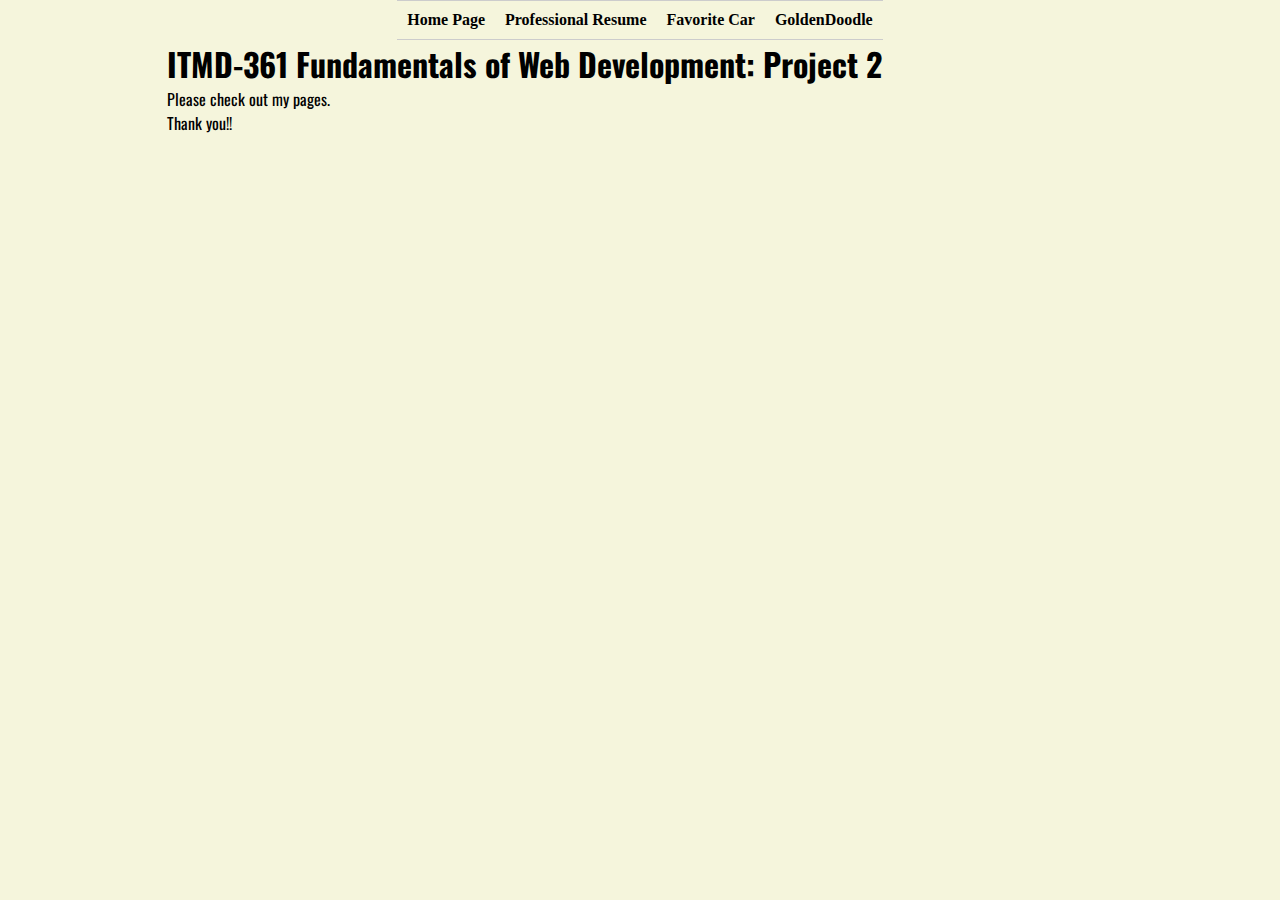
<file: index.html>
<!DOCTYPE html>
<html lang="en">
<head>
  <link rel="stylesheet" href="css/reset.css">
  <link rel="stylesheet" href="css/style.css">
  <link rel="preconnect" href="https://fonts.googleapis.com">
  <link rel="preconnect" href="https://fonts.gstatic.com" crossorigin>
  <link href="https://fonts.googleapis.com/css2?family=Nanum+Myeongjo&display=swap" rel="stylesheet"/>
  <meta charset="UTF-8">
  <title>ITMD-361 Fundamentals of Web Development: Project 1</title>
</head>
<body>
  <nav id="list">
    <ul>
      <li><a href="index.html">Home Page</a></li>
      <li><a href="professionalresume.html">Professional Resume</a></li>
      <li><a href="favoritecar.html">Favorite Car</a></li>
      <li><a href="goldendoodle.html">GoldenDoodle</a></li>
    </ul> 
  </nav>
  
  <h1>ITMD-361 Fundamentals of Web Development: Project 2</h1>
  <p>Please check out my pages.</p>
  <p>Thank you!!</p>
</body>
</html>
</file>
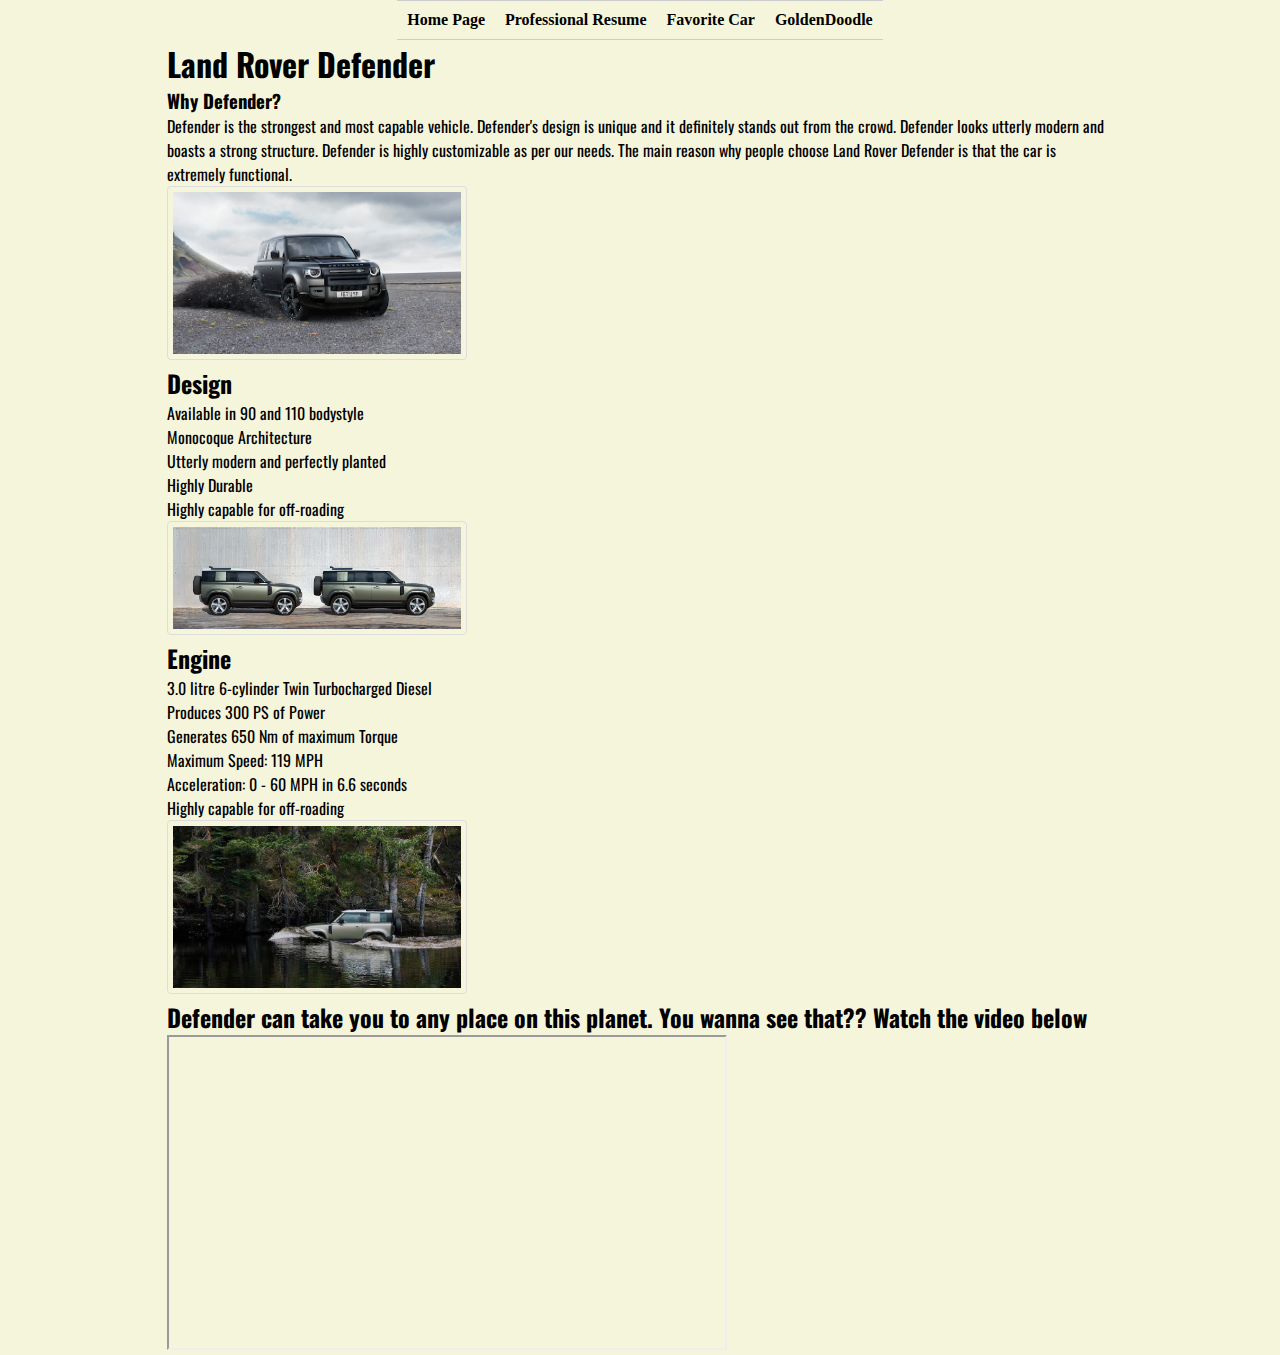
<file: favoritecar.html>
<!DOCTYPE html>
<html lang="en">
<head>
  <link rel="stylesheet" href="css/reset.css">
  <link rel="stylesheet" href="css/style.css">
  <link rel="preconnect" href="https://fonts.googleapis.com">
  <link rel="preconnect" href="https://fonts.gstatic.com" crossorigin>
  <link href="https://fonts.googleapis.com/css2?family=Nanum+Myeongjo&display=swap" rel="stylesheet"/>
  <meta charset="UTF-8">
  <title>Land Rover Defender</title>
</head>
<body>
  <nav id="list">
    <ul>
      <li><a href="index.html">Home Page</a></li>
      <li><a href="professionalresume.html">Professional Resume</a></li>
      <li><a href="favoritecar.html">Favorite Car</a></li>
      <li><a href="goldendoodle.html">GoldenDoodle</a></li>
    </ul>
  </nav>
  <h1>Land Rover Defender</h1>
  <h3>Why Defender?</h3>
  <p>Defender is the strongest and most capable vehicle. Defender's design is unique and it definitely stands out from the crowd. Defender looks utterly modern and boasts a strong structure. Defender is highly customizable as per our needs. The main reason why people choose Land Rover Defender is that the car is extremely functional.</p>
  <img src="images/defender1.jpg" alt="Defender1">
  <h2>Design</h2>
    <ul>
      <li>Available in 90 and 110 bodystyle</li>
      <li>Monocoque Architecture</li>
      <li>Utterly modern and perfectly planted</li>
      <li>Highly Durable</li>
      <li>Highly capable for off-roading</li>
    </ul>   
  <img src="images/defender2.jpg" alt="Defender2">  
  <h2>Engine</h2>  
    <ul>
      <li>3.0 litre 6-cylinder Twin Turbocharged Diesel</li>
      <li>Produces 300 PS of Power</li>
      <li>Generates 650 Nm of maximum Torque</li>
      <li>Maximum Speed: 119 MPH</li>
      <li>Acceleration: 0 - 60 MPH in 6.6 seconds </li>
      <li>Highly capable for off-roading</li>
    </ul>   
  <img src="images/defender3.jpg" alt="Defender3"> 
  <h2>Defender can take you to any place on this planet. You wanna see that?? Watch the video below</h2>
  <iframe width="560" height="315" src="https://www.youtube.com/embed/FxJALxhIx8k" title="YouTube video player" allow="accelerometer; autoplay; clipboard-write; encrypted-media; gyroscope; picture-in-picture" allowfullscreen></iframe>
</body>
</html>
</file>
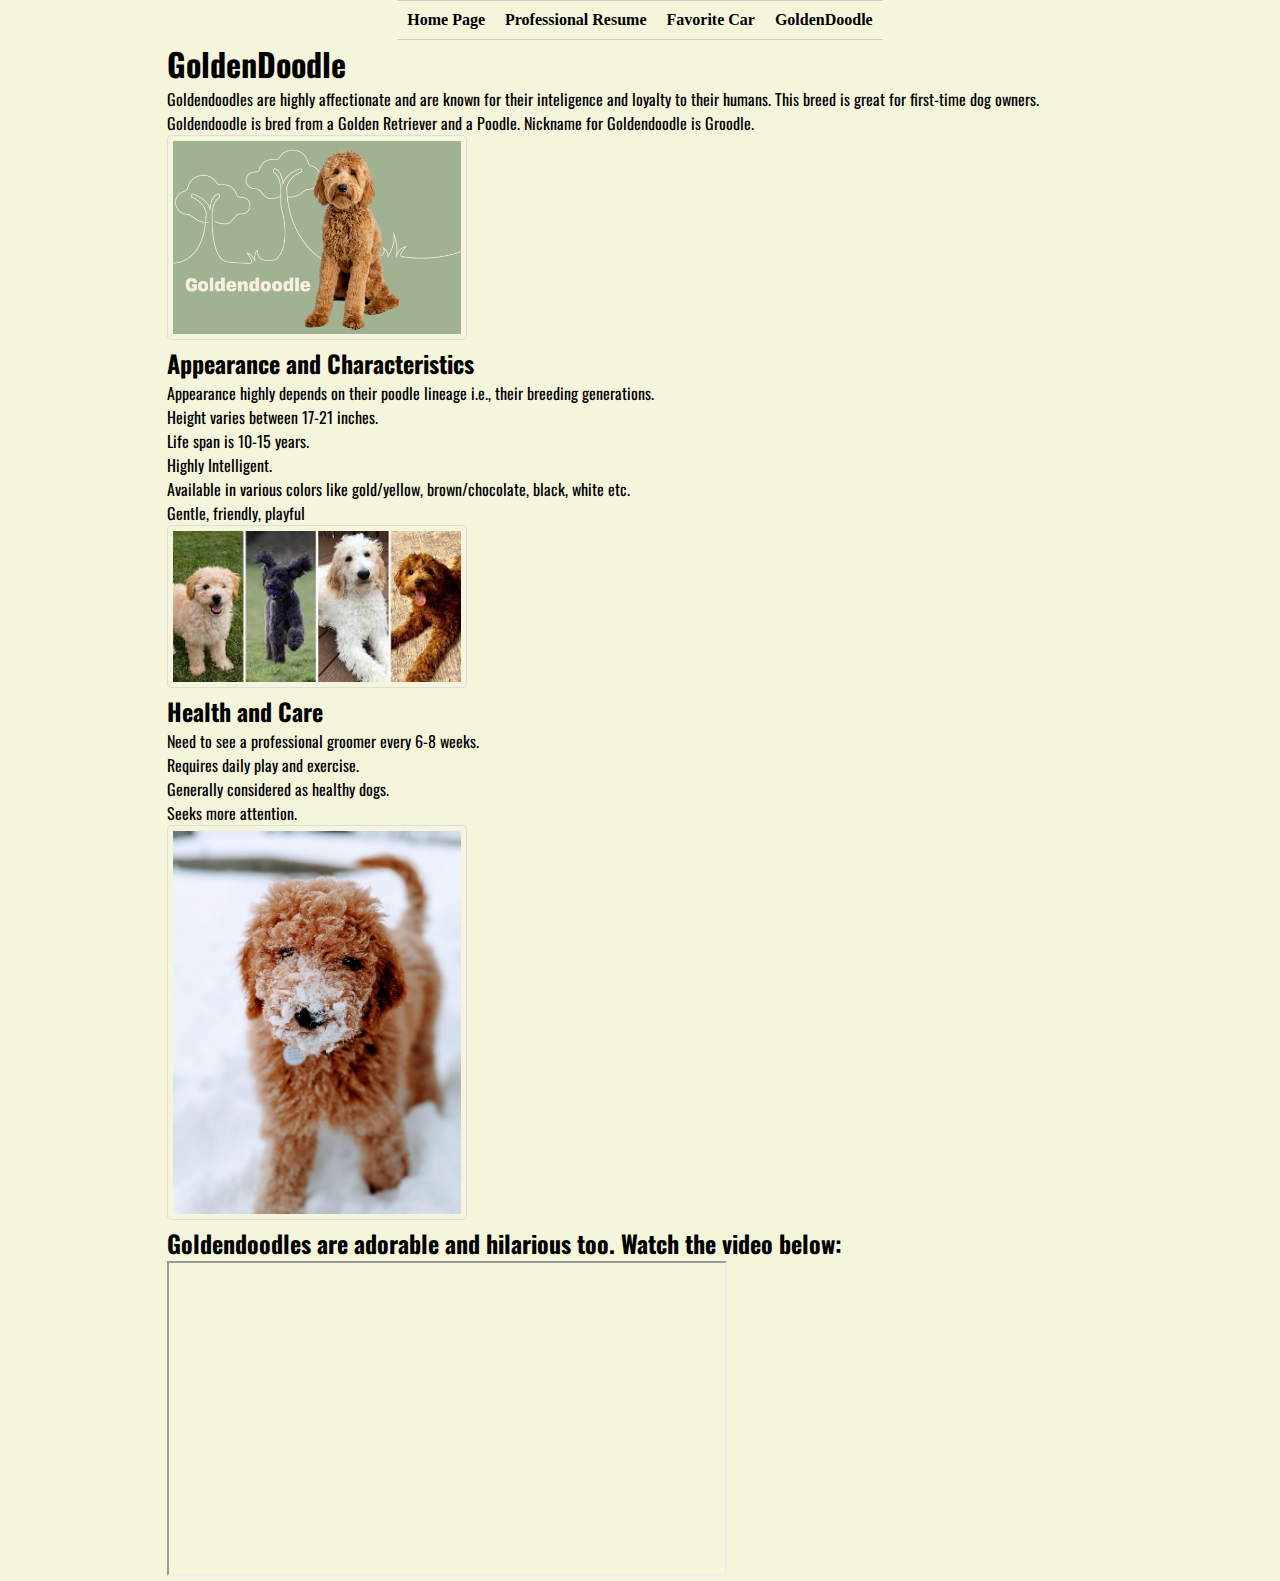
<file: goldendoodle.html>
<!DOCTYPE html>
<html lang="en">
<head>
  <link rel="stylesheet" href="css/reset.css">
  <link rel="stylesheet" href="css/style.css">
  <link rel="preconnect" href="https://fonts.googleapis.com">
  <link rel="preconnect" href="https://fonts.gstatic.com" crossorigin>
  <link href="https://fonts.googleapis.com/css2?family=Nanum+Myeongjo&display=swap" rel="stylesheet"/>
  <meta charset="UTF-8">
  <title>GoldenDoodle</title>
</head>
<body>
  <nav id="list">
    <ul>
      <li><a href="index.html">Home Page</a></li>
      <li><a href="professionalresume.html">Professional Resume</a></li>
      <li><a href="favoritecar.html">Favorite Car</a></li>
      <li><a href="goldendoodle.html">GoldenDoodle</a></li>
    </ul>
  </nav>
  <h1>GoldenDoodle</h1>
  <p>Goldendoodles are highly affectionate and are known for their inteligence and loyalty to their humans. This breed is great for first-time dog owners. Goldendoodle is bred from a Golden Retriever and a Poodle. Nickname for Goldendoodle is Groodle.</p>
  <img src="images/goldendoodle1.jpg" alt="Goldendoodle1">
  <h2>Appearance and Characteristics</h2>
    <ul>
      <li>Appearance highly depends on their poodle lineage i.e., their breeding generations.</li>
      <li>Height varies between 17-21 inches.</li>
      <li>Life span is 10-15 years.</li>
      <li>Highly Intelligent.</li>
      <li>Available in various colors like gold/yellow, brown/chocolate, black, white etc.</li>
      <li>Gentle, friendly, playful</li>
    </ul>    
  <img src="images/goldendoodle2.jpg" alt="Goldendoodle2"> 
  <h2>Health and Care</h2>
    <ul>
      <li>Need to see a professional groomer every 6-8 weeks.</li>
      <li>Requires daily play and exercise.</li>
      <li>Generally considered as healthy dogs.</li>
      <li>Seeks more attention.</li>
    </ul>    
  <img src="images/goldendoodle3.jpg" alt="Goldendoodle3"> 
  <h2>Goldendoodles are adorable and hilarious too. Watch the video below:</h2> 
  <iframe width="560" height="315" src="https://www.youtube.com/embed/YNIlVfQ8vuQ" title="YouTube video player" allow="accelerometer; autoplay; clipboard-write; encrypted-media; gyroscope; picture-in-picture" allowfullscreen></iframe>
</body>
</html>
</file>
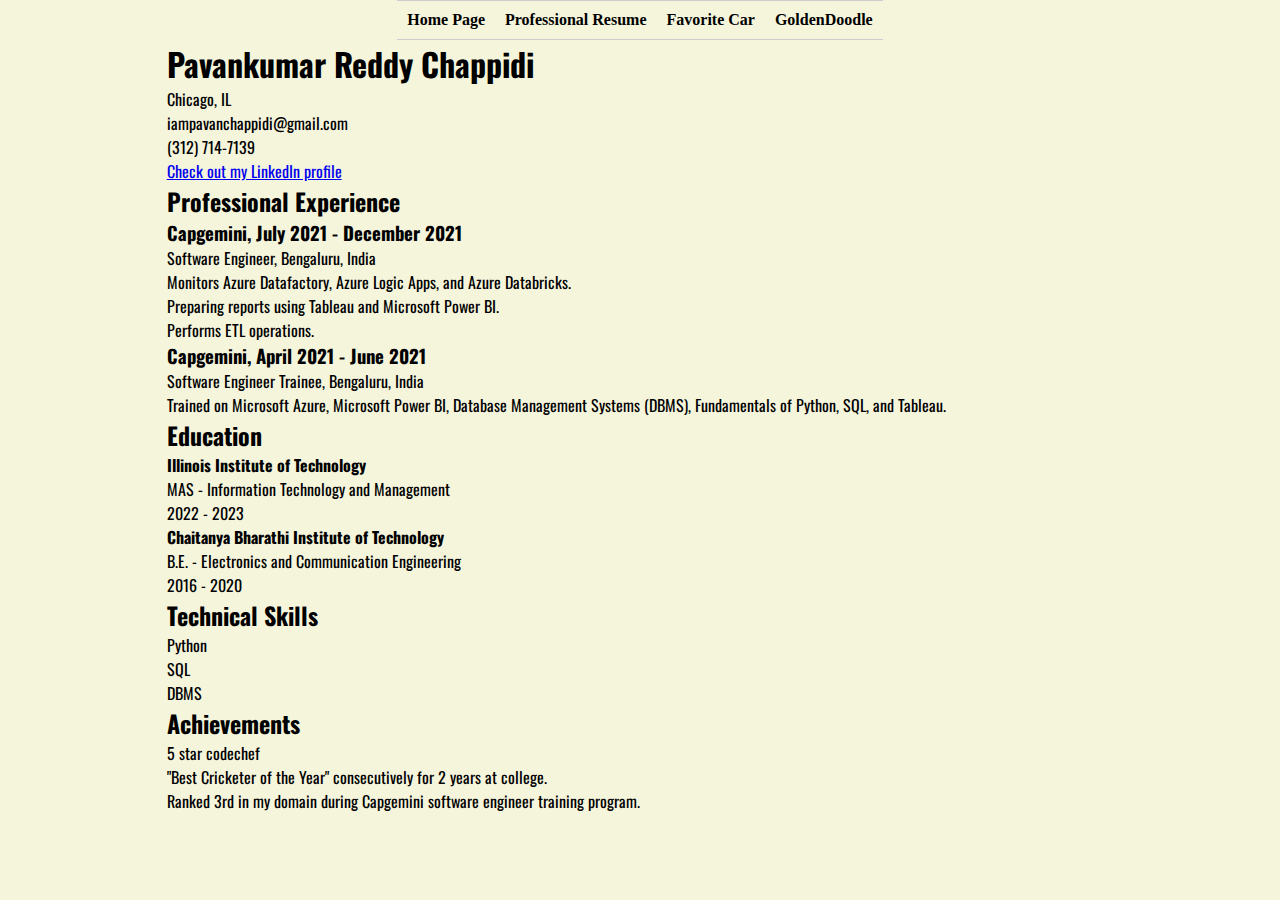
<file: professionalresume.html>
<!DOCTYPE html>
<html lang="en">
<head>
  <link rel="stylesheet" href="css/reset.css">
  <link rel="stylesheet" href="css/style.css">
  <link rel="preconnect" href="https://fonts.googleapis.com">
  <link rel="preconnect" href="https://fonts.gstatic.com" crossorigin>
  <link href="https://fonts.googleapis.com/css2?family=Nanum+Myeongjo&display=swap" rel="stylesheet"/>
  <meta charset="UTF-8">
  <title>Professional Resume</title>
</head>
<body>
  <nav id="list">
    <ul>
      <li><a href="index.html">Home Page</a></li>
      <li><a href="professionalresume.html">Professional Resume</a></li>
      <li><a href="favoritecar.html">Favorite Car</a></li>
      <li><a href="goldendoodle.html">GoldenDoodle</a></li>
    </ul>
  </nav>
  <h1>Pavankumar Reddy Chappidi</h1>
  <p>Chicago, IL</p>
    <ul>
      <li>iampavanchappidi@gmail.com</li> 
      <li>(312) 714-7139</li>
      <li><a href="http://linkedin.com/in/pavan-reddy-94838a16a">Check out my LinkedIn profile</a></li>
    </ul>
  <h2>Professional Experience</h2>
  <h3>Capgemini, July 2021 - December 2021</h3>
  <p>Software Engineer,  Bengaluru, India</p>
    <ul>
      <li>Monitors Azure Datafactory, Azure Logic Apps, and Azure Databricks.</li>
      <li>Preparing reports using Tableau and Microsoft Power BI.</li>
      <li>Performs ETL operations.</li>
    </ul>    
  <h3>Capgemini, April 2021 - June 2021</h3>
  <p>Software Engineer Trainee,  Bengaluru, India</p>
    <ul>
      <li>Trained on Microsoft Azure, Microsoft Power BI, Database Management Systems (DBMS), Fundamentals of Python, SQL, and Tableau.</li>
    </ul>    
  <h2>Education</h2>
  <strong>Illinois Institute of Technology</strong>
  <p>MAS - Information Technology and Management</p>
  <p>2022 - 2023</p>
  <strong>Chaitanya Bharathi Institute of Technology</strong>
  <p>B.E. - Electronics and Communication Engineering</p>
  <p>2016 - 2020</p>
  <h2>Technical Skills</h2>
    <ul>
      <li>Python</li>
      <li>SQL</li> 
      <li>DBMS</li>
    </ul>     
  <h2>Achievements</h2>
    <ul>
      <li>5 star codechef</li>
      <li>"Best Cricketer of the Year" consecutively for 2 years at college.</li> 
      <li>Ranked 3rd in my domain during Capgemini software engineer training program.</li>
    </ul>
</body>
</html>
</file>
<file: css/style.css>
html, body{
	background-color: beige;
	padding: 0% 7%;
}

nav#list {
    margin: 0 auto;
    display: table;
}

nav#list ul {
    border: solid #ccc;
    border-width: 1px 0;
    list-style-type: none;
    padding: 0;
    margin: 0;
    text-align: center;
    font-family: 'Times New Roman', Times, serif;
    font-weight: 900;
    overflow: hidden;
}

nav#list ul li {
    float: left;
    display: inline;
}

nav#list ul li a{
    display: inline-block;
    color: black;
    font-weight: bold;
    text-decoration: none;
    text-align: center;
    padding: 10px;
}

nav#list ul li a:hover{
    background-color: turquoise;
    color: peachpuff;
    border-radius: 20px;
}



img{
    border: 1px solid #ddd;
    border-radius: 4px;
    padding: 5px;
    width: 300px;
}
</file>
